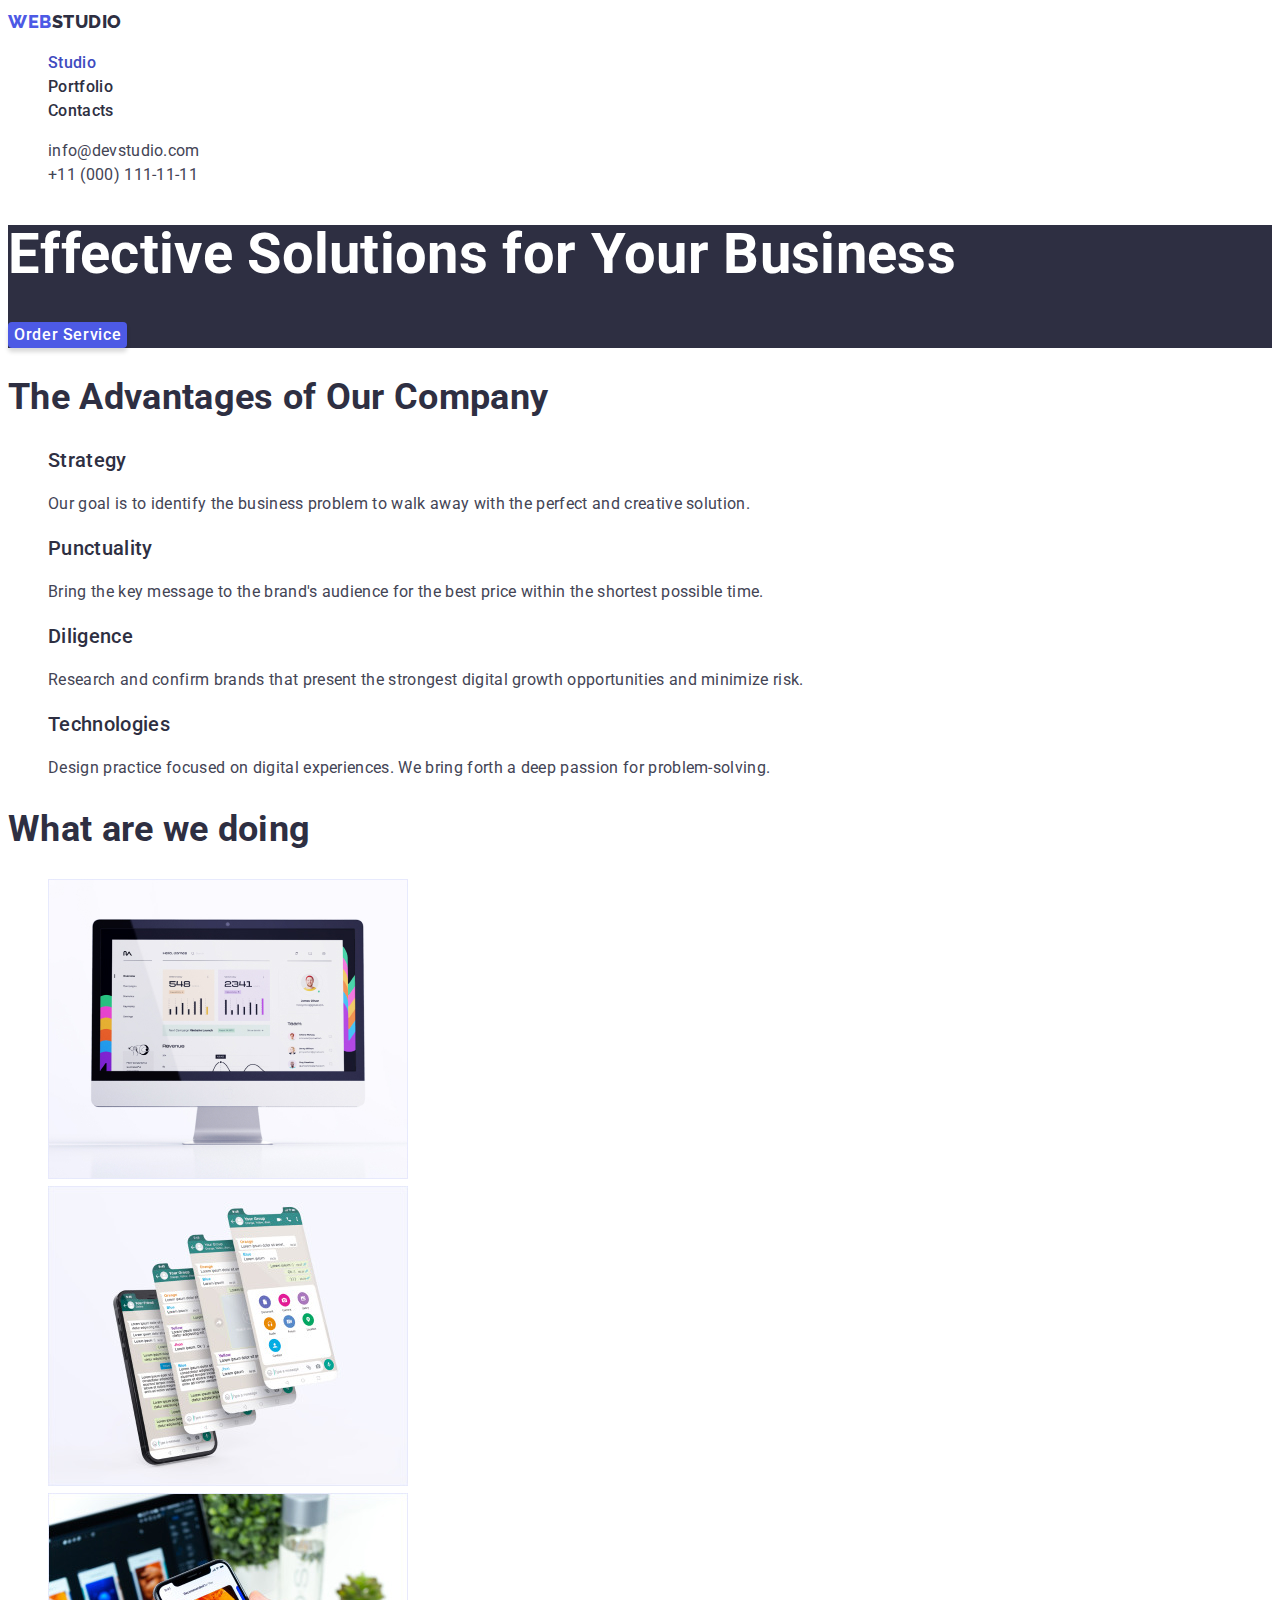
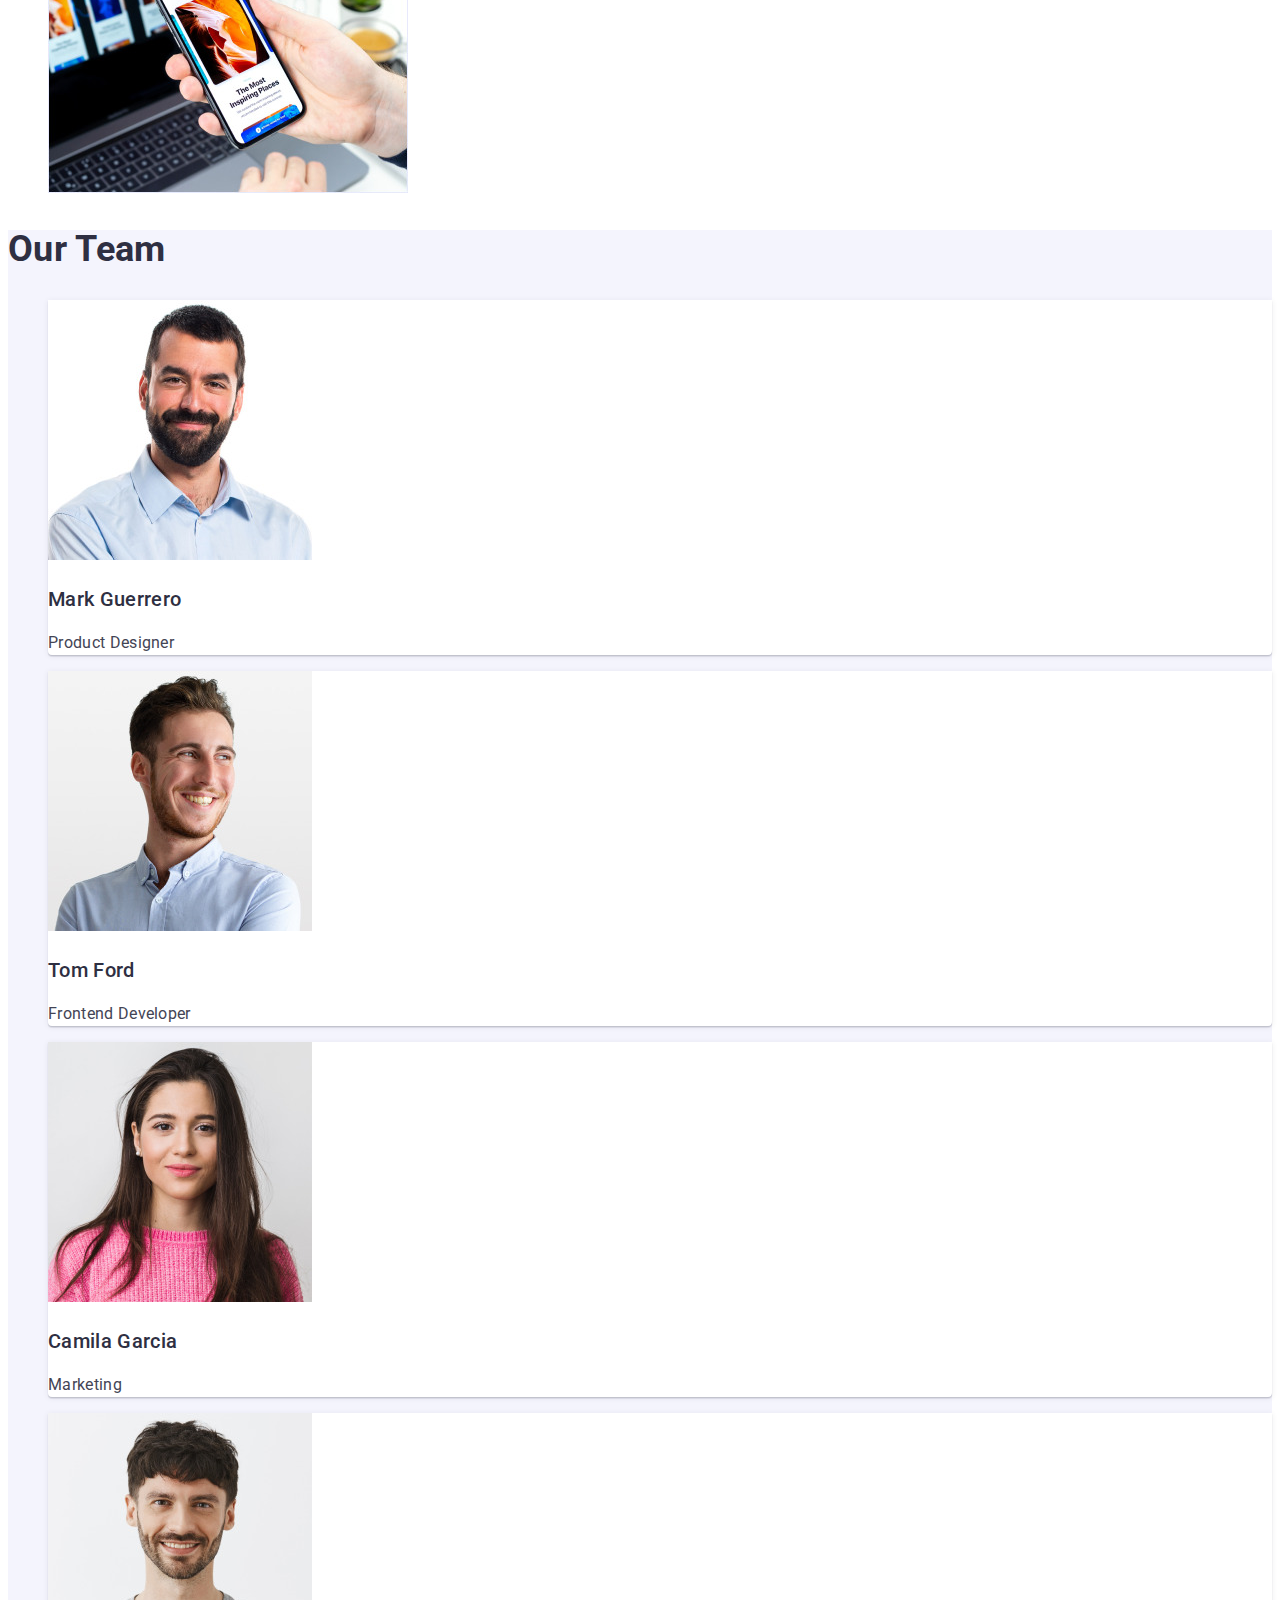
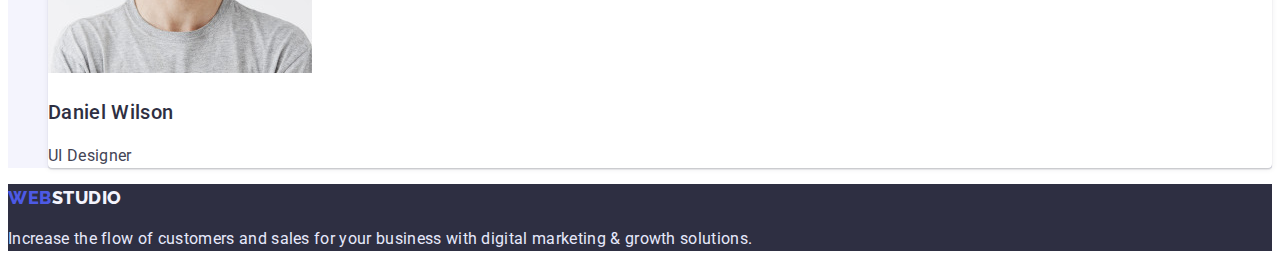
<file: index.html>
<!DOCTYPE html>
<html lang="en">

<head>
  <meta charset="UTF-8">
  <meta http-equiv="X-UA-Compatible" content="IE=edge">
  <meta name="viewport" content="width=device-width, initial-scale=1.0">
  <link
    href="https://fonts.googleapis.com/css2?family=Roboto:wght@400;500;700&display=swap&family=Raleway:wght@800&display=swap"
    rel="stylesheet">
  <link rel="stylesheet" href="./css/style.css">
  <title>Web Studio</title>
</head>

<body>
  <header>
    <nav>
      <a class="logo" href="./index.html" target="_blank"><span class="logo-left">Web</span><span
          class="logo-right-header">Studio</span></a>
      <ul>
        <li>
          <a class="navigation-link current-page" href="./index.html" target="_blank">Studio</a>
        </li>

        <li>
          <a class="navigation-link" href="./portfolio.html" target="_blank">Portfolio</a>
        </li>

        <li>
          <a class="navigation-link" href="">Contacts</a>
        </li>
      </ul>
    </nav>

    <address>
      <ul>
        <li>
          <a class="contact-link" href="mailto:info@devstudio.com">info@devstudio.com</a>
        </li>

        <li>
          <a class="contact-link" href="tel:+110001111111">+11 (000) 111-11-11</a>
        </li>
      </ul>
    </address>
  </header>

  <main>
    <section class="order-section">
      <h1 class="main-headline">Effective Solutions for Your Business</h1>
      <button class="order-service-button" type="button">Order Service</button>
    </section>

    <section>
      <h2 class="section-headline">The Advantages of Our Company</h2>
      <ul>
        <li>
          <h3 class="card-headline">Strategy</h3>
          <p>Our goal is to identify the business problem to walk away with the perfect and creative solution.</p>
        </li>

        <li>
          <h3 class="card-headline">Punctuality</h3>
          <p>Bring the key message to the brand's audience for the best price within the shortest possible time.</p>
        </li>

        <li>
          <h3 class="card-headline">Diligence</h3>
          <p>Research and confirm brands that present the strongest digital growth opportunities and minimize risk.</p>
        </li>

        <li>
          <h3 class="card-headline">Technologies</h3>
          <p>Design practice focused on digital experiences. We bring forth a deep passion for problem-solving.</p>
        </li>
      </ul>
    </section>

    <section>
      <h2 class="section-headline">What are we doing</h2>
      <ul>
        <li>
          <img src="./images/img1.jpg" alt="What are we doing: Computer"
            width="360" height="300">
        </li>

        <li>
          <img src="./images/img2.jpg" alt="What are we doing: Smartphone"
            width="360" height="300">
        </li>

        <li>
          <img src="./images/img3.jpg" alt="What are we doing: Laptop" width="360"
            height="300">
        </li>
      </ul>
    </section>

    <section class="hero-section">
      <h2 class="section-headline">Our Team</h2>
      <ul>
        <li class="hero-card">
          <img src="./images/img4.jpg" alt="Our Team: Mark Guerrero" width="264"
            height="260">
          <h3 class="card-headline">Mark Guerrero</h3>
          <p>Product Designer</p>
        </li>

        <li class="hero-card">
          <img src="./images/img5.jpg" alt="Our Team: Tom Ford" width="264" height="260">
          <h3 class="card-headline">Tom Ford</h3>
          <p>Frontend Developer</p>
        </li>

        <li class="hero-card">
          <img src="./images/img6.jpg" alt="Our Team: Camila Garcia" width="264"
            height="260">
          <h3 class="card-headline">Camila Garcia</h3>
          <p>Marketing</p>
        </li>

        <li class="hero-card">
          <img src="./images/img7.jpg" alt="Our Team: Daniel Wilson" width="264"
            height="260">
          <h3 class="card-headline">Daniel Wilson</h3>
          <p>UI Designer</p>
        </li>
      </ul>
    </section>
  </main>

  <footer class="footer-section">
    <a class="logo" href="./index.html" target="_blank"><span class="logo-left">Web</span><span
        class="logo-right-footer">Studio</span></a>
    <p class="footer-text">Increase the flow of customers and sales for your business with digital marketing & growth
      solutions.</p>
  </footer>
</body>

</html>
</file>
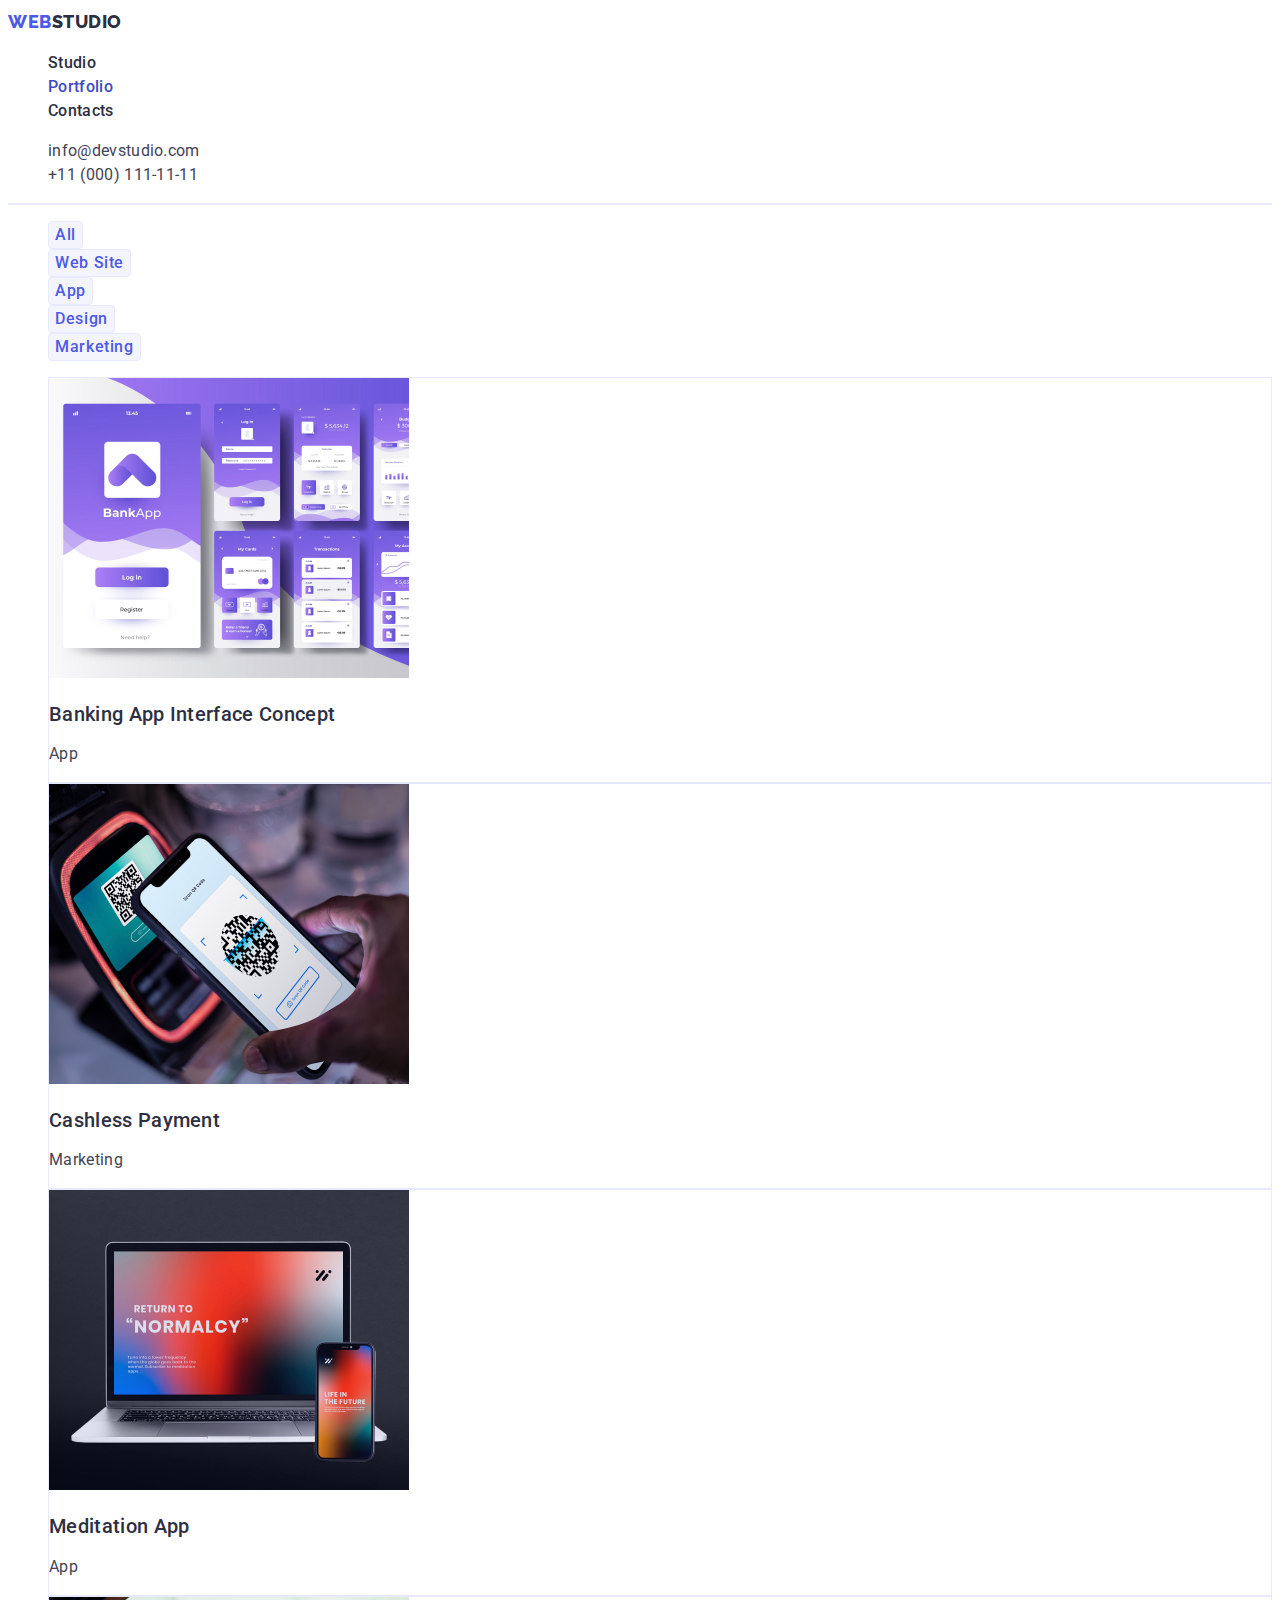
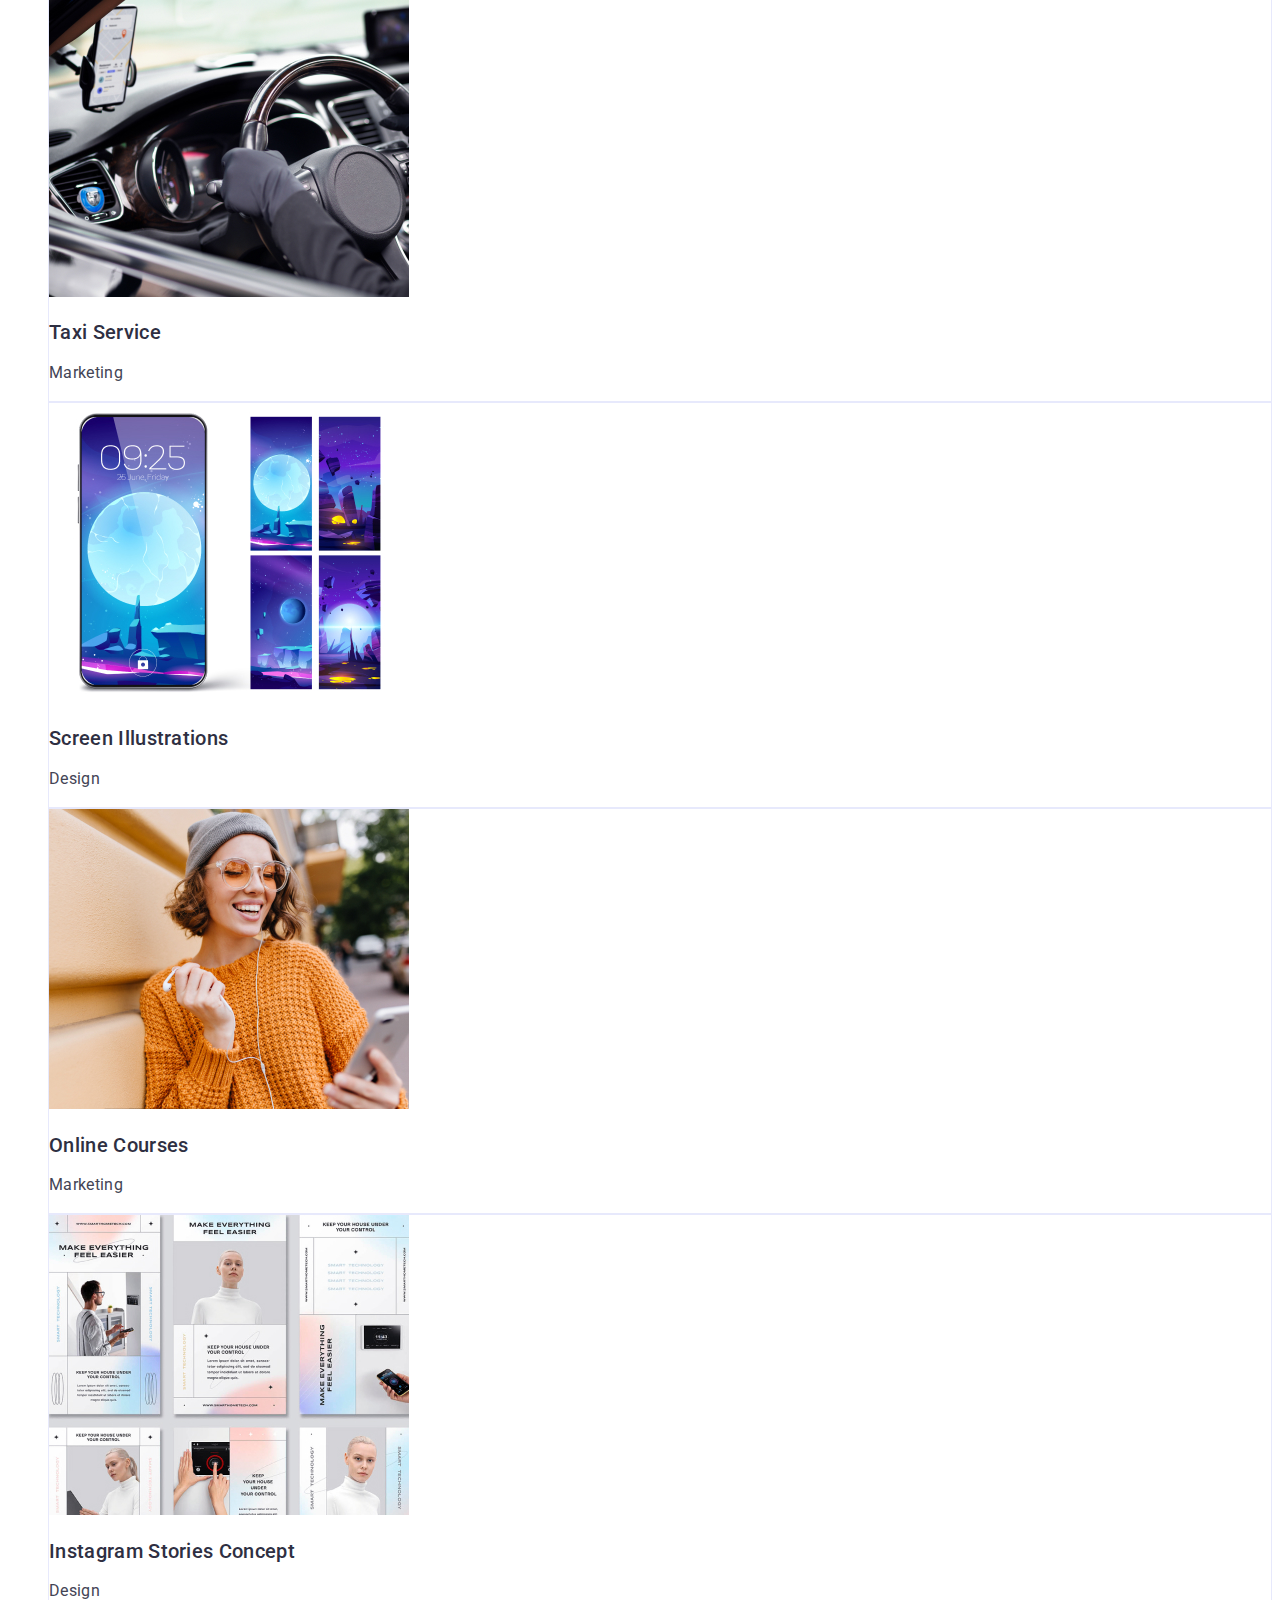
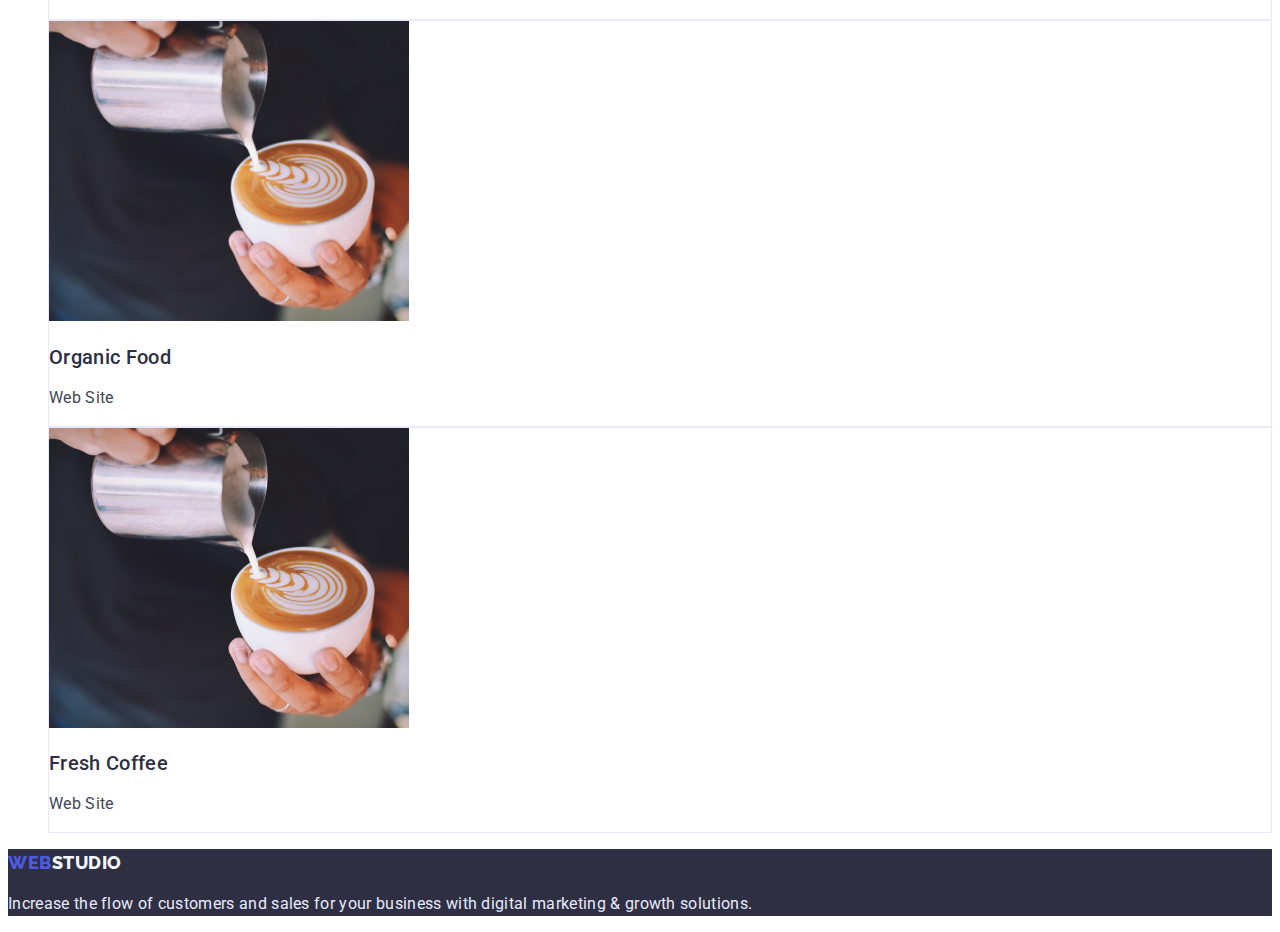
<file: portfolio.html>
<!DOCTYPE html>
<html lang="en">

<head>
    <meta charset="UTF-8">
    <meta http-equiv="X-UA-Compatible" content="IE=edge">
    <meta name="viewport" content="width=device-width, initial-scale=1.0">
    <link
        href="https://fonts.googleapis.com/css2?family=Roboto:wght@400;500;700&display=swap&family=Raleway:wght@800&display=swap"
        rel="stylesheet">
    <link rel="stylesheet" href="./css/style.css">
    <title>Portfolio</title>
</head>

<body>
    <header>
        <nav>
            <a class="logo" href="./index.html" target="_blank"><span class="logo-left">Web</span><span
                    class="logo-right-header">Studio</span></a>
            <ul>
                <li>
                    <a class="navigation-link" href="./index.html" target="_blank">Studio</a>
                </li>

                <li>
                    <a class="navigation-link current-page" href="./portfolio.html" target="_blank">Portfolio</a>
                </li>

                <li>
                    <a class="navigation-link" href="">Contacts</a>
                </li>
            </ul>
        </nav>

        <address>
            <ul>
                <li>
                    <a class="contact-link" href="mailto:info@devstudio.com">info@devstudio.com</a>
                </li>

                <li>
                    <a class="contact-link" href="tel:+110001111111">+11 (000) 111-11-11</a>
                </li>
            </ul>
        </address>
        <hr class="header-line">
    </header>

    <main>
        <section>
            <h1 class="main-headline visually-hidden">Our Products</h1>
            <ul>
                <li>
                    <button class="filter-button" type="button">All</button>
                </li>

                <li>
                    <button class="filter-button" type="button">Web Site</button>
                </li>

                <li>
                    <button class="filter-button" type="button">App</button>
                </li>

                <li>
                    <button class="filter-button" type="button">Design</button>
                </li>

                <li>
                    <button class="filter-button" type="button">Marketing</button>
                </li>
            </ul>

            <ul>
                <li class="product-card">
                    <a href="">
                        <img src="./images/img10.jpg"
                            alt="Banking App Interface Concept" width="360" height="300">
                        <h2 class="card-headline">Banking App Interface Concept</h2>
                        <p class="card-text">App</p>
                    </a>
                </li>

                <li class="product-card">
                    <a href="">
                        <img src="./images/img11.jpg" alt="Cashless Payment"
                            width="360" height="300">
                        <h2 class="card-headline">Cashless Payment</h2>
                        <p class="card-text">Marketing</p>
                    </a>
                </li>

                <li class="product-card">
                    <a href="">
                        <img src="./images/img12.jpg" alt="Meditation App" width="360"
                            height="300">
                        <h2 class="card-headline">Meditation App</h2>
                        <p class="card-text">App</p>
                    </a>
                </li>

                <li class="product-card">
                    <a href="">
                        <img src="./images/img13.jpg" alt="Taxi Service" width="360"
                            height="300">
                        <h2 class="card-headline">Taxi Service</h2>
                        <p class="card-text">Marketing</p>
                    </a>
                </li>

                <li class="product-card">
                    <a href="">
                        <img src="./images/img14.jpg" alt="Screen Illustrations"
                            width="360" height="300">
                        <h2 class="card-headline">Screen Illustrations</h2>
                        <p class="card-text">Design</p>
                    </a>
                </li>

                <li class="product-card">
                    <a href="">
                        <img src="./images/img15.jpg" alt="Online Courses" width="360"
                            height="300">
                        <h2 class="card-headline">Online Courses</h2>
                        <p class="card-text">Marketing</p>
                    </a>
                </li>

                <li class="product-card">
                    <a href="">
                        <img src="./images/img16.jpg"
                            alt="Instagram Stories Concept" width="360" height="300">
                        <h2 class="card-headline">Instagram Stories Concept</h2>
                        <p class="card-text">Design</p>
                    </a>
                </li>

                <li class="product-card">
                    <a href="">
                        <img src="./images/img17.jpg" alt="Organic Food"
                            width="360" height="300">
                        <h2 class="card-headline">Organic Food</h2>
                        <p class="card-text">Web Site</p>
                    </a>
                </li>

                <li class="product-card">
                    <a href="">
                        <img src="./images/img18.jpg" alt="Fresh Coffee" width="360"
                            height="300">
                        <h2 class="card-headline">Fresh Coffee</h2>
                        <p class="card-text">Web Site</p>
                    </a>
                </li>
            </ul>
        </section>
    </main>

    <footer class="footer-section">
        <a class="logo" href="./index.html" target="_blank"><span class="logo-left">Web</span><span
                class="logo-right-footer">Studio</span></a>
        <p class="footer-text">Increase the flow of customers and sales for your business with digital marketing &
            growth solutions.</p>
    </footer>
</body>

</html>
</file>
<file: css/style.css>
:root {
    --button-clr: #4D5AE5;
    --hover-focus-clr: #404BBF;
    --common-text-clr: #434455;
    --headline-clr: #2E2F42;
    --light-backgrounds-clr: #F4F4FD;
    --accent-and-footer-text-clr: #E7E9FC;
    --common-white-color: #FFFFFF;
}


/* Common style settings */

body {
    font-family: 'Roboto', sans-serif;
    font-size: 16px;
    font-weight: 400;
    letter-spacing: 0.02em;
    line-height: 1.5;
    color: var(--common-text-clr);
}

a {
    text-decoration: none;
}

ul {
    list-style: none;
}


/* Logo settings */

.logo {
    font-family: 'Raleway', sans-serif;
    text-transform: uppercase;
    font-size: 18px;
    font-weight: 800;
    letter-spacing: 0.03em;
}

.logo-left {
    color: var(--button-clr);
}

.logo-right-header {
    color: var(--headline-clr);
}

.logo-right-footer {
    color: var(--light-backgrounds-clr);
}


/* Navigation and contacts settings */

.navigation-link {
    font-weight: 500;
    color: var(--headline-clr);
}

.contact-link {
    color: inherit;
    font-style: normal;
}

.navigation-link:hover,
.navigation-link:focus,
.contact-link:hover,
.contact-link:focus,
.navigation-link.current-page {
    color: var(--hover-focus-clr);
}

.header-line {
    border: 1px solid var(--accent-and-footer-text-clr);
}


/* Button settings */

button {
    font-family: inherit;
    font-size: inherit;
    line-height: inherit;
    font-weight: 500;
    letter-spacing: 0.04em;
    border-radius: 4px;
    cursor: pointer;
    border: none;
}

.order-service-button {
    background: var(--button-clr);
    box-shadow: 0px 4px 4px rgba(0, 0, 0, 0.15);
    color: var(--common-white-color);
}

.order-service-button:hover,
.order-service-button:focus {
    background-color: var(--hover-focus-clr);
}

.filter-button {
    background-color: var(--light-backgrounds-clr);
    border: 1px solid var(--accent-and-footer-text-clr);
    color: var(--button-clr);
}

.filter-button:hover,
.filter-button:focus {
    background-color: var(--hover-focus-clr);
    box-shadow: 0px 3px 1px rgba(0, 0, 0, 0.1), 0px 2px 1px rgba(0, 0, 0, 0.08), 0px 2px 2px rgba(0, 0, 0, 0.12);
    color: var(--common-white-color);
}


/* Main headline settings */

.main-headline {
    font-size: 56px;
    font-weight: 700;
    line-height: 1.07;
    color: var(--common-white-color);
}

.visually-hidden {
    position: absolute;
    white-space: nowrap;
    width: 1px;
    height: 1px;
    overflow: hidden;
    border: 0;
    padding: 0;
    clip: rect(0 0 0 0);
    clip-path: inset(50%);
    margin: -1px;
}


/* Sections settings */

.order-section,
.footer-section {
    background-color: var(--headline-clr);
}

.footer-text {
    color: var(--accent-and-footer-text-clr);
}

.section-headline {
    font-size: 36px;
    font-weight: 700;
    line-height: 1.11;
    color: var(--headline-clr);
}

.hero-section {
    background-color: var(--light-backgrounds-clr);
}


/* Cards settings */

.hero-card {
    box-shadow: 0px 1px 6px rgba(46, 47, 66, 0.08), 0px 1px 1px rgba(46, 47, 66, 0.16), 0px 2px 1px rgba(46, 47, 66, 0.08);
    border-radius: 0px 0px 4px 4px;
    background-color: var(--common-white-color);
}

.product-card {
    border: 1px solid var(--accent-and-footer-text-clr);
}

.card-headline {
    font-size: 20px;
    font-weight: 500;
    line-height: 1.2;
    color: var(--headline-clr);
}

.card-text {
    color: var(--common-text-clr);
}
</file>
